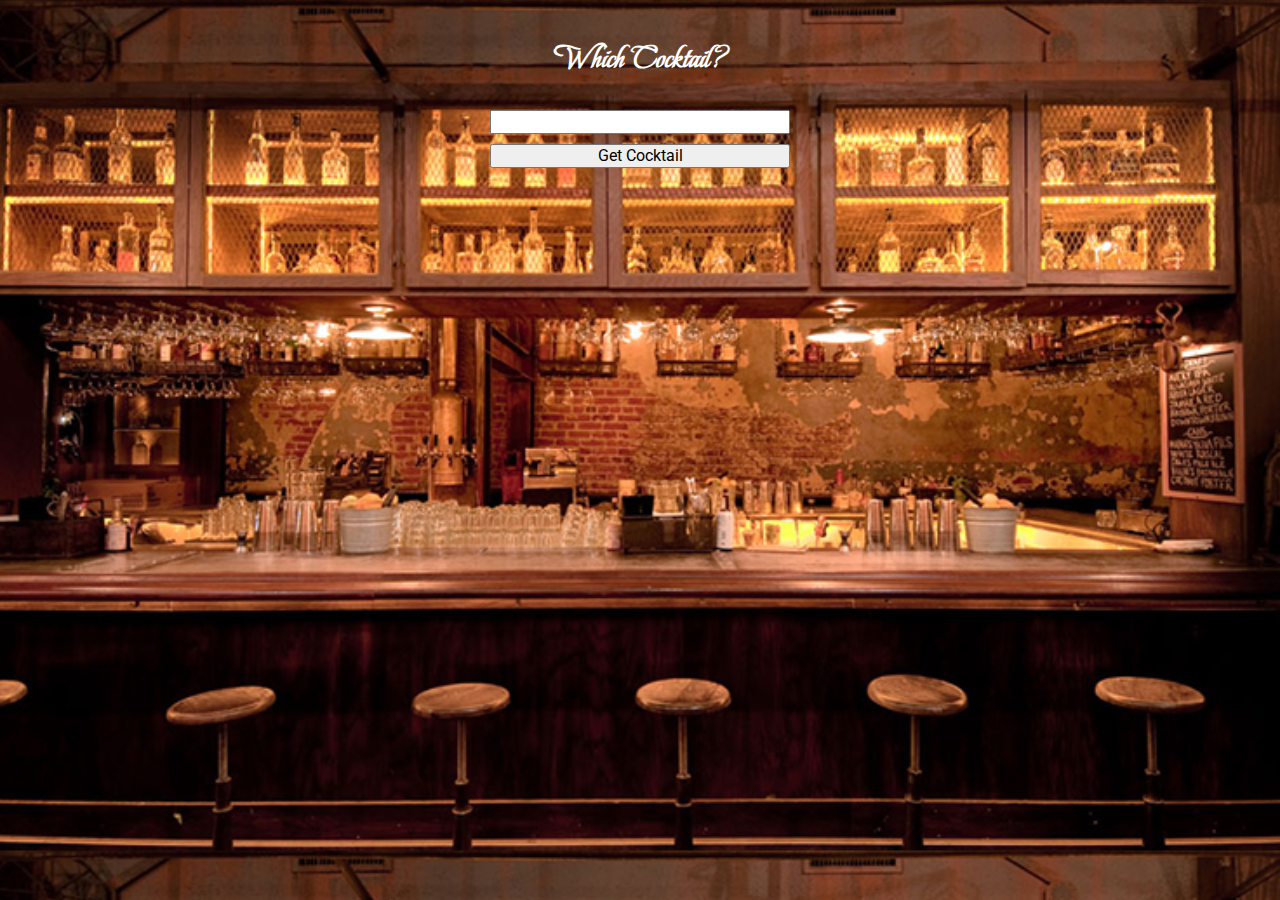
<file: index.html>
<!DOCTYPE html>
<html lang="en">

<head>
	<meta charset="utf-8">
	<meta name="description" content="This is where your description goes">
	<meta name="keywords" content="one, two, three">

	<title>Cocktail Connoisseur</title>

	<!-- external CSS link -->
	<link rel="stylesheet" href="css/normalize.css">
	<link rel="stylesheet" href="css/style.css">
</head>

<body>

	<section class="search">
		<h1>Which Cocktail?</h1>
		<input class="input" type="text" name="" value="">
		<button type="button" name="button">Get Cocktail</button>
	</section>

	<section id="drinks-section">
		
	</section>
	<script type="text/javascript" src="js/main.js"></script>
</body>

</html>
</file>
<file: css/style.css>
/******************************************
/* CSS
/*******************************************/
@import url('https://fonts.googleapis.com/css2?family=Beau+Rivage&family=Roboto:wght@100;300;400;500;700&display=swap');

/* Box Model Hack */
* {
  box-sizing: border-box;
}

body {
  display: flex;
  justify-content: center;
  flex-direction: column;
  text-align: center;
  background: url(../img/bar.jpg);
  background-size: cover;
}

.search {
  display: flex;
  flex-direction: column;
  width: 300px;
  margin: 20px auto;
  gap: 10px;
}

#drinks-section {
  display: flex;
  justify-content: center;
  flex-wrap: wrap;
  gap: 10px;
  margin: 50px 10px;
 
}

.instructions {
  margin-bottom: 0;
}


.card {
  background: rgb(255, 208, 212);
  width: 300px;
  padding: 20px;
  border-radius: 8px;
display: none;
  transform: scale(.8);
  flex-direction: column;
  box-shadow: 0 0 3px 1px rgba(0, 0, 0, 0.6);
  transition: all ease-in-out .1s;


}

.card.active {
  position: absolute;
  transform: scale(1.1);
  transition: all ease-in-out .5s;
  z-index: 1;
display: block;
}


/******************************************
/* LAYOUT
/*******************************************/
img {
  display: block;
  margin: 0 auto;
  height: 200px;
  border-radius: 8px;
  box-shadow: 0 0 3px 1px rgba(0, 0, 0, 0.6);

}

h1 {
  font-family: 'Beau Rivage', cursive;
  color: white
}

h2 {
  margin-bottom: 0;

}



/******************************************
/* ADDITIONAL STYLES
/*******************************************/
</file>
